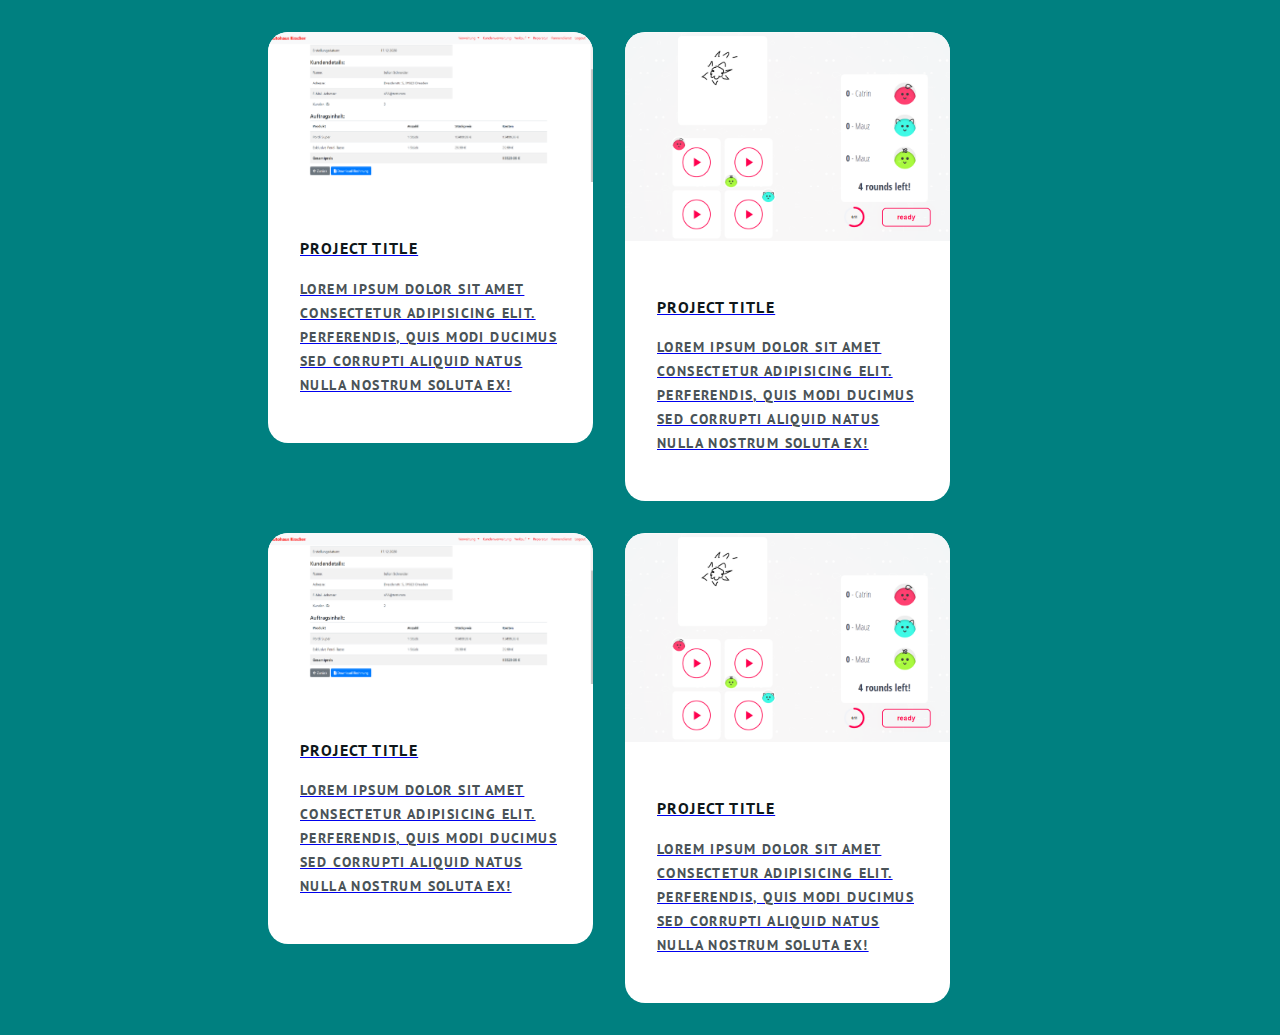
<file: index.html>
<!DOCTYPE html>
<html lang="en">

<head>
    <meta charset="UTF-8">
    <meta http-equiv="X-UA-Compatible" content="IE=edge">
    <meta name="viewport" content="width=device-width, initial-scale=1.0">
    <title>Welcome | Hendrik Appel</title>
    <link rel="stylesheet" href="/styles/styles.css">
</head>

<body>
    <div class="content">
        <div class="project-container">
            <a href="https://google.com">
                <div class="project-card">
                    <figure class="project-image">
                        <img src="/assets/images/swtp_order.png" alt="Image of the project design">
                    </figure>
                    <div class="project-content">
                        <h3 class="project-title">Project Title</h3>
                        <p class="project-description">Lorem ipsum dolor sit amet consectetur adipisicing elit.
                            Perferendis,
                            quis modi ducimus sed corrupti aliquid natus nulla nostrum soluta ex!</p>
                    </div>
                </div>
            </a>
            <a href="https://google.com">
                <div class="project-card">
                    <figure class="project-image">
                        <img src="/assets/images/gamification.png" alt="Image of the project design">
                    </figure>
                    <div class="project-content">
                        <h3 class="project-title">Project Title</h3>
                        <p class="project-description">Lorem ipsum dolor sit amet consectetur adipisicing elit.
                            Perferendis,
                            quis modi ducimus sed corrupti aliquid natus nulla nostrum soluta ex!</p>
                    </div>
                </div>
            </a>
            <a href="https://google.com">
                <div class="project-card">
                    <figure class="project-image">
                        <img src="/assets/images/swtp_order.png" alt="Image of the project design">
                    </figure>
                    <div class="project-content">
                        <h3 class="project-title">Project Title</h3>
                        <p class="project-description">Lorem ipsum dolor sit amet consectetur adipisicing elit.
                            Perferendis,
                            quis modi ducimus sed corrupti aliquid natus nulla nostrum soluta ex!</p>
                    </div>
                </div>
            </a>
            <a href="https://google.com">
                <div class="project-card">
                    <figure class="project-image">
                        <img src="/assets/images/gamification.png" alt="Image of the project design">
                    </figure>
                    <div class="project-content">
                        <h3 class="project-title">Project Title</h3>
                        <p class="project-description">Lorem ipsum dolor sit amet consectetur adipisicing elit.
                            Perferendis,
                            quis modi ducimus sed corrupti aliquid natus nulla nostrum soluta ex!</p>
                    </div>
                </div>
            </a>
        </div>
    </div>
</body>

</html>
</file>
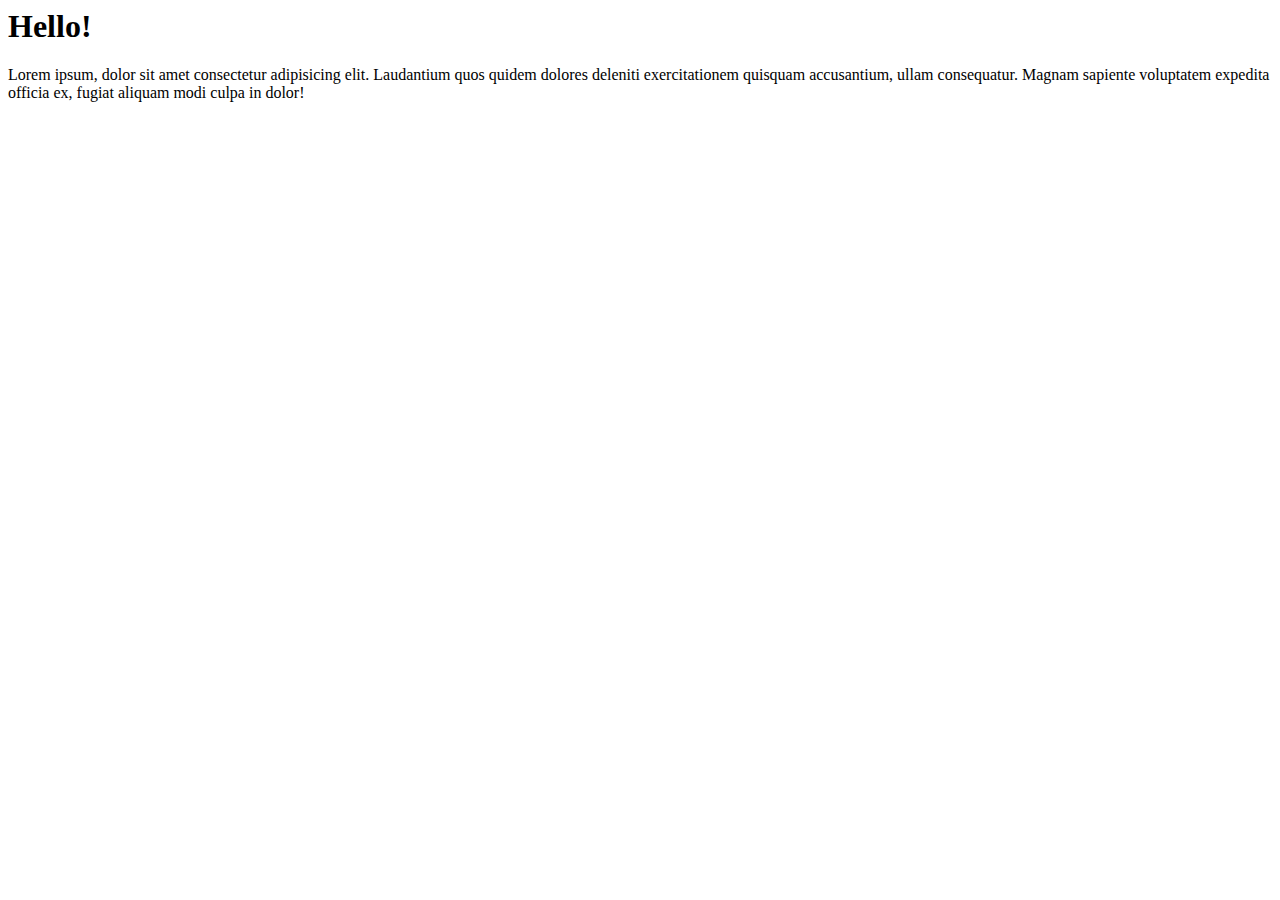
<file: content/index.html>
<html lang="de">
<head>
    <meta charset="UTF-8">
    <meta http-equiv="X-UA-Compatible" content="IE=edge">
    <meta name="viewport" content="width=device-width, initial-scale=1.0">
    <title>Personal Page</title>
</head>
<body>
    <h1>Hello!</h1>
    <p>Lorem ipsum, dolor sit amet consectetur adipisicing elit. Laudantium quos quidem dolores deleniti exercitationem quisquam accusantium, ullam consequatur. Magnam sapiente voluptatem expedita officia ex, fugiat aliquam modi culpa in dolor!</p>
</body>
</html>
</file>
<file: styles/styles.css>
@import url('https://fonts.googleapis.com/css2?family=PT+Sans:wght@400;700&display=swap');

body {
    font-family: 'PT Sans', sans-serif;
    font-size: 100%;
    font-size: 16px;
    line-height: 1.5;
    background: teal;
}

.content {
    margin: 2rem 260px;
}

.project-container {
    display: grid;
    grid-template-columns: repeat(auto-fill, 325px);
    gap: 32px;
}

.project-image {
    margin: 0;
    padding: 0;
    overflow: hidden;
}

.project-image img {

    max-width: 100%;
    height: auto;
    border-radius: 20px 20px 0 0;
}

.project-card {
    background: white;
    border-radius: 20px;
    transition: 0.5s;
}

.project-card:hover {
    box-shadow: 0px 4px 20px 0px rgba(34, 68, 123, 0.2);
    cursor: pointer;
}

.project-content {
    padding: 2rem;
    font-size: 0.875rem;
    text-transform: uppercase;
    letter-spacing: 0.1em;
    font-weight: 600;
    color: #2e4950;
    display: block;
    text-decoration: none;
}

.project-content .project-title {
    margin: 1rem 0;
    color: #0f171a;
}

.project-content .project-description {
    font-size: 1 rem;
    line-height: 1.5rem;
    color: #4a5357;
}
</file>
